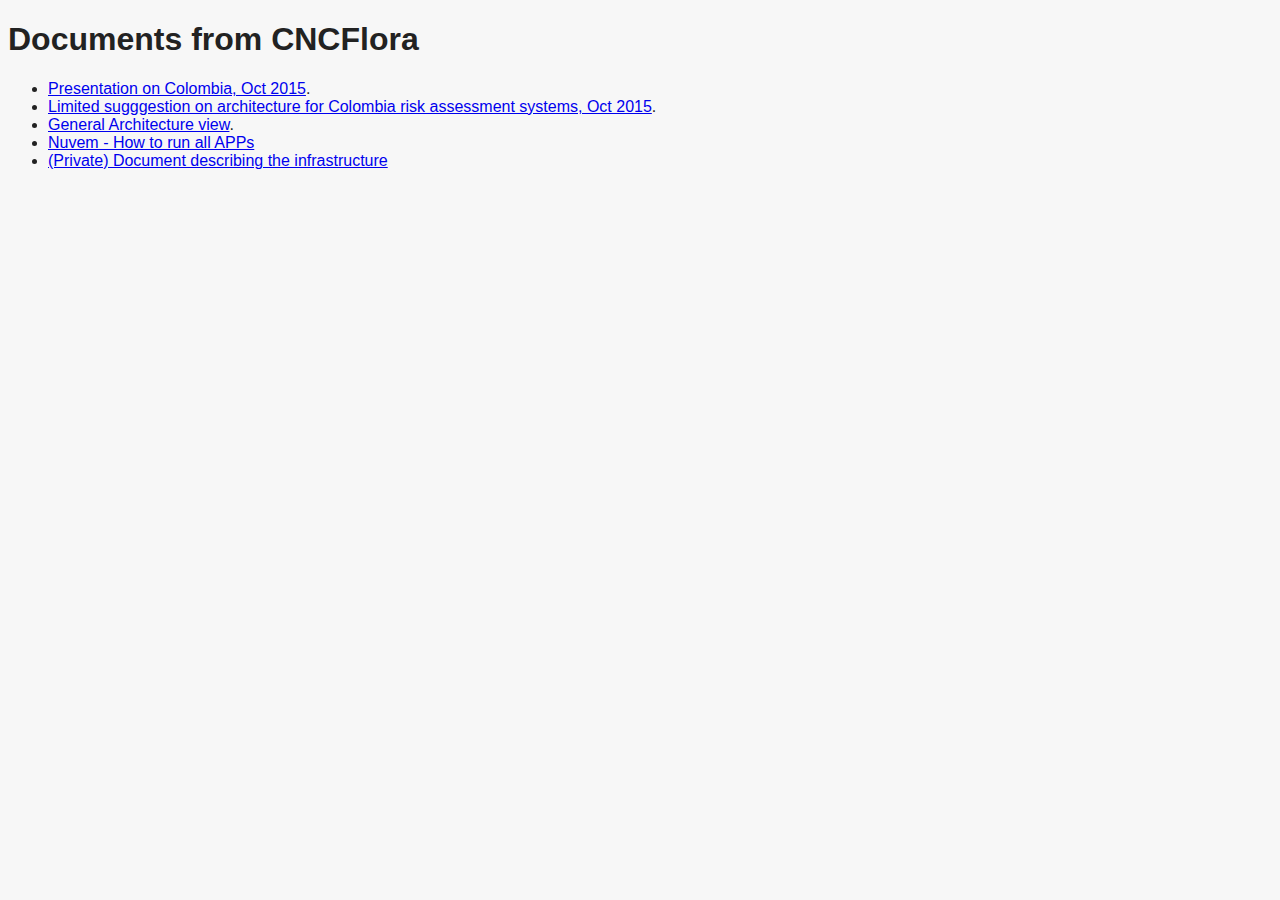
<file: index.html>
<!doctype html>
<html>
<head>
  <meta charset="utf-8">
  <meta name="viewport" content="width=device-width, initial-scale=1.0">
  <title>CNCFlora - Documents</title>
  <style type="text/css">
    body {
      font-family: 'Helvetica Neue', Helvetica, Arial, sans-serif;
      color: #222;
      background-color: #f7f7f7;
    }
  </style>
</head>
<body>

  <div class='content'>
    <h1>Documents from CNCFlora</h1>

    <ul>
      <li><a href="presentations/colombia_oct_2015/index.html">Presentation on Colombia, Oct 2015</a>.</li>
      <li><a href="presentations/colombia_oct_2015/suggested_architecture.html">Limited sugggestion on architecture for Colombia risk assessment systems, Oct 2015</a>.</li>
      <li><a href="architecture/index.html">General Architecture view</a>.</li>
      <li><a href="http://github.com/cncflora/nuvem">Nuvem - How to run all APPs</a></li>
      <li><a href="https://docs.google.com/a/cncflora.net/document/d/1ifZlENEGp99WZbC7leAEHMaFw_-MZUpZIje5RbSYO74/edit?usp=sharing">(Private) Document describing the infrastructure</a></li>
    </ul>
  </div>

</body>
</html>
</file>
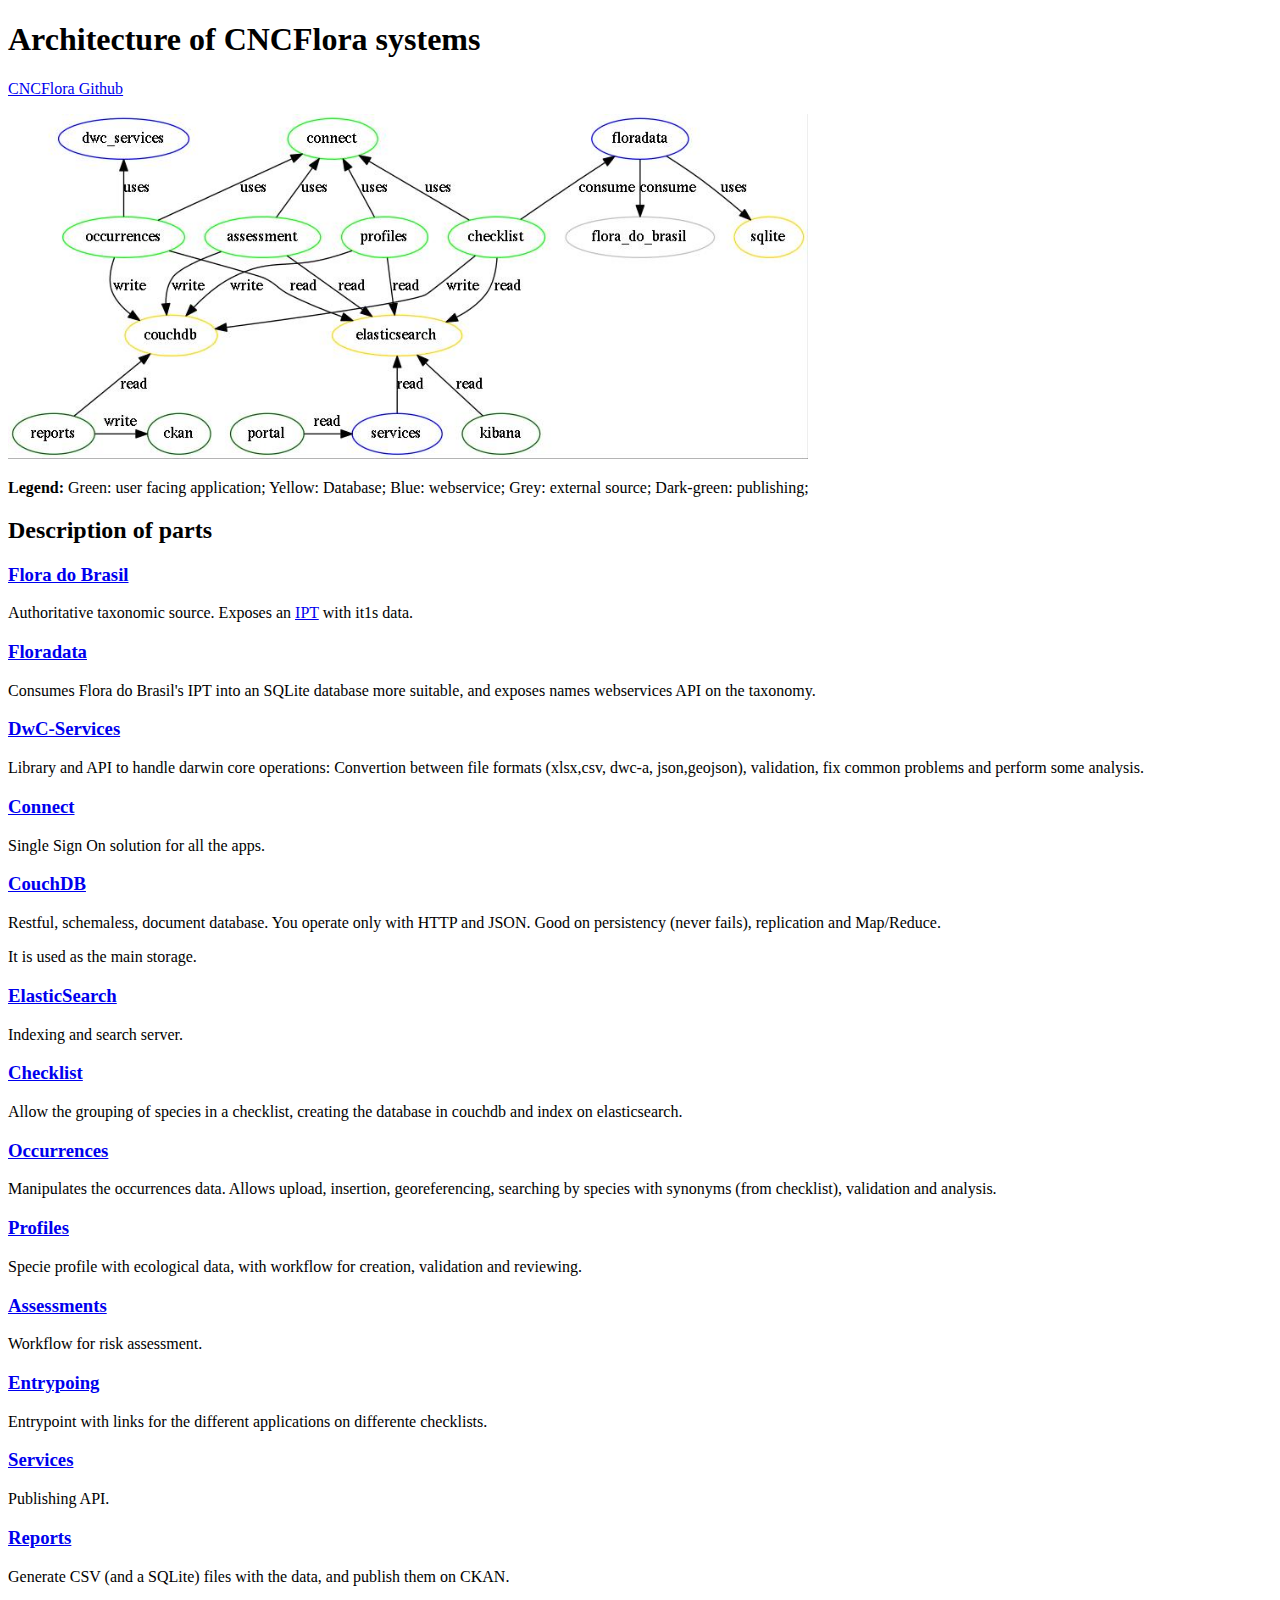
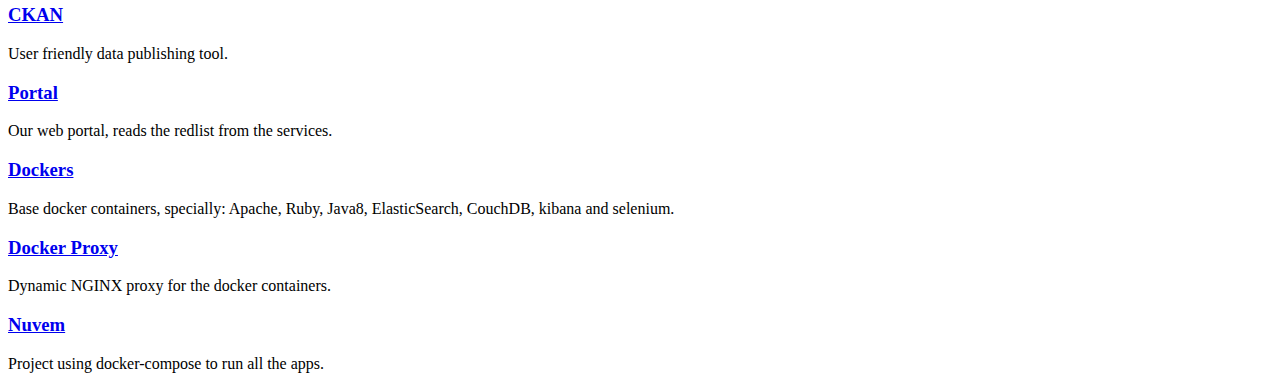
<file: architecture/index.html>
<!DOCTYPE HTML>
<html lang="en">
<head>
  <meta charset="UTF-8">
  <meta name="viewport" content="width=device-width,initial-scale=1.0">
  <title>CNCFlora - Architecture</title>
  <style type="text/css">
    img {
      width: 800px;
    }
  </style>
</head>
<body>
  <h1>Architecture of CNCFlora systems</h1>

  <p><a href='http://github.com/cncflora'>CNCFlora Github</a></p>

  <img src="index.jpg" />
  <p>
    <strong>Legend:</strong>
    Green: user facing application; 
    Yellow: Database;
    Blue: webservice; 
    Grey: external source;
    Dark-green: publishing;
  </p>

  <h2>Description of parts</h2>

  <section>
    <h3><a href='http://floradobrasil.jbrj.gov.br'>Flora do Brasil</a></h3>
    <p>Authoritative taxonomic source. Exposes an <a href='http://ipt.jbrj.gov.br/jbrj'>IPT</a> with it1s data.</p>
  </section>

  <section>
    <h3><a href="http://github.com/cncflora/floradata">Floradata</a></h3>
    <p>Consumes Flora do Brasil's IPT into an SQLite database more suitable, and exposes names webservices API on the taxonomy.</p>
  </section>

  <section>
    <h3><a href="http://github.com/diogok/dwc_services">DwC-Services</a></h3>
    <p>Library and API to handle darwin core operations: Convertion between file formats (xlsx,csv, dwc-a, json,geojson), validation, fix common problems and perform some analysis.</p>
  </section>

  <section>
    <h3><a href="http://github.com/cncflora/connect">Connect</a></h3>
    <p>Single Sign On solution for all the apps.</p>
  </section>

  <section>
    <h3><a href="http://github.com/cncflora/couchdb">CouchDB</a></h3>
    <p>Restful, schemaless, document database. You operate only with HTTP and JSON. Good on persistency (never fails), replication and Map/Reduce.</p>
    <p>It is used as the main storage.</p>
  </section>

  <section>
    <h3><a href="http://github.com/cncflora/dockers/tree/master/elasticsearch">ElasticSearch</a></h3>
    <p>Indexing and search server.</p>
  </section>

  <section>
    <h3><a href="http://github.com/cncflora/checklist">Checklist</a></h3>
    <p>Allow the grouping of species in a checklist, creating the database in couchdb and index on elasticsearch.</p>
  </section>

  <section>
    <h3><a href="http://github.com/cncflora/occurrences">Occurrences</a></h3>
    <p>Manipulates the occurrences data. Allows upload, insertion, georeferencing, searching by species with synonyms (from checklist), validation and analysis.</p>
  </section>

  <section>
    <h3><a href="http://github.com/cncflora/SpeciesProfiles">Profiles</a></h3>
    <p>Specie profile with ecological data, with workflow for creation, validation and reviewing.</p>
  </section>

  <section>
    <h3><a href="http://github.com/cncflora/assessments">Assessments</a></h3>
    <p>Workflow for risk assessment.</p>
  </section>

  <section>
    <h3><a href="http://github.com/cncflora/entrypoint">Entrypoing</a></h3>
    <p>Entrypoint with links for the different applications on differente checklists.</p>
  </section>

  <section>
    <h3><a href="http://github.com/cncflora/services">Services</a></h3>
    <p>Publishing API.</p>
  </section>

  <section>
    <h3><a href="http://github.com/cncflora/reports">Reports</a></h3>
    <p>Generate CSV (and a SQLite) files with the data, and publish them on CKAN.</p>
  </section>

  <section>
    <h3><a href="http://dados.jbrj.gov.br/ckan">CKAN</a></h3>
    <p>User friendly data publishing tool.</p>
  </section>

  <section>
    <h3><a href="http://cncflora.jbrj.gov.br">Portal</a></h3>
    <p>Our web portal, reads the redlist from the services.</p>
  </section>

  <section>
    <h3><a href="http://github.com/cncflora/dockers">Dockers</a></h3>
    <p>Base docker containers, specially: Apache, Ruby, Java8, ElasticSearch, CouchDB, kibana and selenium.</p>
  </section>

  <section>
    <h3><a href="http://github.com/diogok/docker-proxy">Docker Proxy</a></h3>
    <p>Dynamic NGINX proxy for the docker containers.</p>
  </section>

  <section>
    <h3><a href="http://github.com/cncflora/nuvem">Nuvem</a></h3>
    <p>Project using docker-compose to run all the apps.</p>
  </section>
  
</body>
</html>
</file>
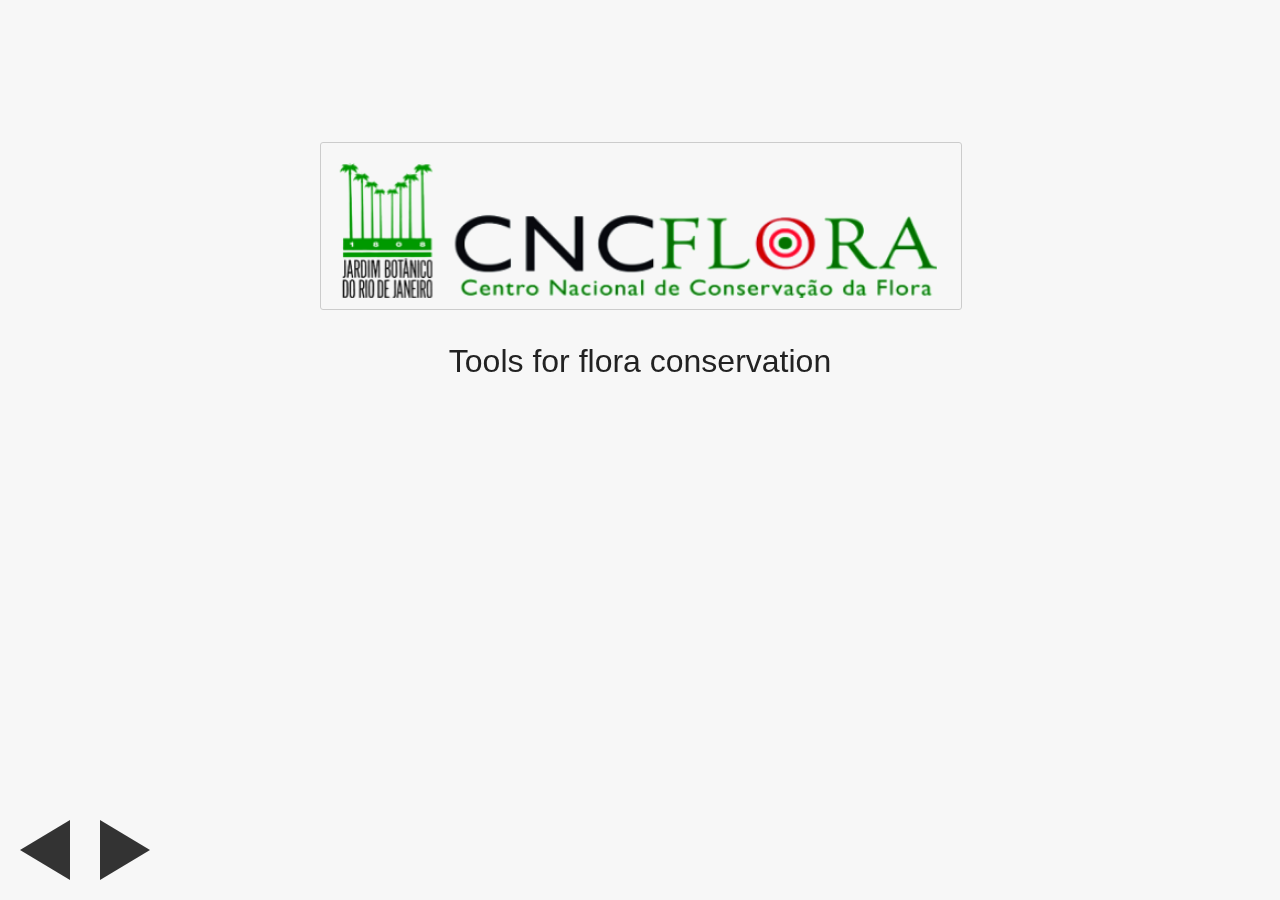
<file: presentations/colombia_oct_2015/index.html>
<!doctype html>
<html>
<head>
  <meta charset="utf-8">
  <meta name="viewport" content="width=device-width, initial-scale=1.0, maximum-scale=1.0, user-scalable=0">
  <title>CNCFlora - Tools for flora conservation</title>
  <style type="text/css">
    body {
  font-family: 'Helvetica Neue', Helvetica, Arial, sans-serif;
  color: #222;
  background-color: #f7f7f7;
  font-size: 100%;
}

.slide {
  position: absolute;
  top: 0; bottom: 0;
  left: 0; right: 0;
}

.slide-content {
  width: 800px;
  height: 600px;
  overflow: hidden;
  margin: 80px auto 0 auto;
  padding: 30px;

  font-weight: 200;
  font-size: 200%;
  line-height: 1.375;
}

.controls {
  position: absolute;
  bottom: 20px;
  left: 20px;
}

.arrow {
  width: 0; height: 0;
  border: 30px solid #333;
  float: left;
  margin-right: 30px;

  -webkit-touch-callout: none;
  -webkit-user-select: none;
  -khtml-user-select: none;
  -moz-user-select: none;
  -ms-user-select: none;
  user-select: none;
}

.prev {
  border-top-color: transparent;
  border-bottom-color: transparent;
  border-left-color: transparent;

  border-left-width: 0;
  border-right-width: 50px;
}

.next {
  border-top-color: transparent;
  border-bottom-color: transparent;
  border-right-color: transparent;

  border-left-width: 50px;
  border-right-width: 0;
}

.prev:hover {
  border-right-color: #888;
  cursor: pointer;
}

.next:hover {
  border-left-color: #888;
  cursor: pointer;
}

h1 {
  font-size: 300%;
  line-height: 1.2;
  text-align: center;
  margin: 170px 0 0;
}

h2 {
  font-size: 100%;
  line-height: 1.2;
  margin: 5px 0;
  text-align: center;
  font-weight: 200;
}

h3 {
  font-size: 140%;
  line-height: 1.2;
  border-bottom: 1px solid #aaa;
  margin: 0;
  padding-bottom: 15px;
}

ul {
  padding: 20px 0 0 60px;
  font-weight: 200;
  line-height: 1.375;
}

.author h1 {
  font-size: 170%;
  font-weight: 200;
  text-align: center;
  margin-bottom: 30px;
}

.author h3 {
  font-weight: 100;
  text-align: center;
  font-size: 95%;
  border: none;
}

a {
  text-decoration: none;
  color: #44a4dd;
}

a:hover {
  color: #66b5ff;
}

pre {
  font-size: 60%;
  line-height: 1.3;
}

.progress {
  position: fixed;
  top: 0; left: 0; right: 0;
  height: 3px;
}

.progress-bar {
  width: 0%;
  height: 3px;
  background-color: #b4b4b4;

  -webkit-transition: width 0.05s ease-out;
  -moz-transition: width 0.05s ease-out;
  -o-transition: width 0.05s ease-out;
  transition: width 0.05s ease-out;
}

.hidden {
  display: none;
}

@media (max-width: 850px) {

  body {
    font-size: 70%;
  }

  .slide-content {
    width: auto;
  }

  img {
    width: 100%;
  }

  h1 {
    margin-top: 120px;
  }

  .prev, .prev:hover {
    border-right-color: rgba(135, 135, 135, 0.5);
  }

  .next, .next:hover {
    border-left-color: rgba(135, 135, 135, 0.5);
  }
}

@media (max-width: 480px) {
  body {
    font-size: 50%;
    overflow: hidden;
  }

  .slide-content {
    padding: 10px;
    margin-top: 10px;
    height: 340px;
  }

  h1 {
    margin-top: 50px;
  }

  ul {
    padding-left: 25px;
  }
}

@media print {
  * {
    -webkit-print-color-adjust: exact;
  }

  @page {
    size: letter;
  }

  .hidden {
    display: inline;
  }

  html {
    width: 100%;
    height: 100%;
    overflow: visible;
  }

  body {
    margin: 0 auto !important;
    border: 0;
    padding: 0;
    float: none !important;
    overflow: visible;
    background: none !important;
    font-size: 52%;
  }

  .progress, .controls {
    display: none;
  }

  .slide {
    position: static;
  }

  .slide-content {
    border: 1px solid #222;
    margin-top: 0;
    margin-bottom: 40px;
    height: 3.5in;
    overflow: visible;
  }

  .slide:nth-child(even) {
    /* 2 slides per page */
    page-break-before: always;
  }
}

/*
github.com style (c) Vasily Polovnyov <vast@whiteants.net>
*/

code, pre {
  border: 1px solid #ddd;
  border-radius: 3px;
  overflow: auto;
  padding: 6px 10px;
}

code {
  padding: 0 5px;
}

pre>code {
  margin: 0; padding: 0;
  border: none;
  background: transparent;
}

pre .comment,
pre .template_comment,
pre .diff .header,
pre .javadoc {
  color: #998;
  font-style: italic
}

pre .keyword,
pre .css .rule .keyword,
pre .winutils,
pre .javascript .title,
pre .nginx .title,
pre .subst,
pre .request,
pre .status {
  color: #333;
  font-weight: bold
}

pre .number,
pre .hexcolor,
pre .ruby .constant {
  color: #099;
}

pre .string,
pre .tag .value,
pre .phpdoc,
pre .tex .formula {
  color: #d14
}

pre .title,
pre .id {
  color: #900;
  font-weight: bold
}

pre .javascript .title,
pre .lisp .title,
pre .clojure .title,
pre .subst {
  font-weight: normal
}

pre .class .title,
pre .haskell .type,
pre .vhdl .literal,
pre .tex .command {
  color: #458;
  font-weight: bold
}

pre .tag,
pre .tag .title,
pre .rules .property,
pre .django .tag .keyword {
  color: #000080;
  font-weight: normal
}

pre .attribute,
pre .variable,
pre .lisp .body {
  color: #008080
}

pre .regexp {
  color: #009926
}

pre .class {
  color: #458;
  font-weight: bold
}

pre .symbol,
pre .ruby .symbol .string,
pre .lisp .keyword,
pre .tex .special,
pre .prompt {
  color: #990073
}

pre .built_in,
pre .lisp .title,
pre .clojure .built_in {
  color: #0086b3
}

pre .preprocessor,
pre .pi,
pre .doctype,
pre .shebang,
pre .cdata {
  color: #999;
  font-weight: bold
}

pre .deletion {
  background: #fdd
}

pre .addition {
  background: #dfd
}

pre .diff .change {
  background: #0086b3
}

pre .chunk {
  color: #aaa
}


img {
  border-radius: 3px;
  border: 1px #ccc solid;
  width: 80%;
  position: relative;
  display:block;
  left: 50%;
  margin-left: -40%;
}

.logos img {
  width: 220px;
  left: 0;
  margin-left: 0;
  display: inline-block;
}

.big img {
  width: 100%;
  left: 0;
  margin-left: 0;
}

.med img {
  width: 40%;
  left: 0;
  margin-left: 20px;
  display: inline-block;
}

.height img {
  height: 500px;
  width: auto;
  left: 0;
  margin-left: 0;
}

@media print{
  @page {
    size: landscape

  }
  body {
  }
  section {
    page-break-after:always;
    border: none;
  }
}

  </style>
</head>
<body>
    <div class="progress">
    <div class="progress-bar"></div>
  </div>

  <div class="slide" id="slide-1">
    <section class="slide-content"><p><img src="imgs/logo.png" alt="CNCFlora" title="CNCFlora"></p>
<h2 id="tools-for-flora-conservation">Tools for flora conservation</h2>
</section>
  </div>
  <div class="slide hidden" id="slide-2">
    <section class="slide-content"><h3 id="topics">Topics</h3>
<ul>
<li>Biodiversity in Brazil</li>
<li>About CNCFlora</li>
<li>Our workflow</li>
<li>Our data</li>
<li>Our systems</li>
<li>Lessons learned</li>
<li>Architecture and technologies</li>
<li>Whats next?</li>
</ul>
</section>
  </div>
  <div class="slide hidden" id="slide-3">
    <section class="slide-content"><h1 id="biodiversity-in-brazil">Biodiversity in Brazil</h1>
<h2 id="our-tools-and-the-hard-work-of-integration">Our tools and the hard work of integration</h2>
</section>
  </div>
  <div class="slide hidden  logos" id="slide-4">
    <section class="slide-content"><h3 id="biodiversity-in-brazil">Biodiversity in Brazil</h3>
<p><img src="imgs/floradobrasil.jpeg" alt="Flora do Brasil"></p>
<p><img src="imgs/spplink.gif" alt="SpeciesLink"> </p>
<p><img src="imgs/reflora.png" alt="Reflora"></p>
<p><img src="imgs/sibbr.png" alt="SibBR"></p>
</section>
  </div>
  <div class="slide hidden  logos" id="slide-5">
    <section class="slide-content"><h3 id="biodiversity-in-brazil-until-mid-2014">Biodiversity in Brazil: Until mid 2014</h3>
<p><img src="imgs/floradobrasil.jpeg" alt="Flora do Brasil"> Access using Tapir or ask for data.</p>
<p><img src="imgs/spplink.gif" alt="SpeciesLink"> Access using Tapir.</p>
<p><img src="imgs/reflora.png" alt="Reflora"> Non existent.</p>
<p><img src="imgs/sibbr.png" alt="SibBR"> Still in development.</p>
</section>
  </div>
  <div class="slide hidden  logos" id="slide-6">
    <section class="slide-content"><h3 id="biodiversity-in-brazil-now">Biodiversity in Brazil: Now</h3>
<p><img src="imgs/floradobrasil.jpeg" alt="Flora do Brasil"> Have an IPT since last year.</p>
<p><img src="imgs/spplink.gif" alt="SpeciesLink"> Have an IPT since this year.</p>
<p><img src="imgs/reflora.png" alt="Reflora"> Project started last year, got an IPT.</p>
<p><img src="imgs/sibbr.png" alt="SibBR"> Still no clear way to access the data.</p>
<p>But can access the sources.</p>
</section>
  </div>
  <div class="slide hidden" id="slide-7">
    <section class="slide-content"><h1 id="about-cncflora">About CNCFlora</h1>
</section>
  </div>
  <div class="slide hidden" id="slide-8">
    <section class="slide-content"><h3 id="about-cncflora">About CNCFlora</h3>
<p>Created in 2008, started work in mid 2009, inside JBRJ.</p>
<p>It&#39;s main attributions:</p>
<ul>
<li>Manage information on species of the Brazilian flora</li>
<li>Assess conservation status of these species</li>
<li>Develop conservation plans for threatened species</li>
<li>Coordinate ex situ conservation of the species</li>
<li>Create maps of the priority areas for conservation</li>
</ul>
</section>
  </div>
  <div class="slide hidden" id="slide-9">
    <section class="slide-content"><h3 id="the-workflow">The Workflow</h3>
<ul>
<li>Create a team and invite specialists</li>
<li>Select a group of species</li>
<li>Gather data about each specie</li>
<li>Analyse this data</li>
<li>Validate everything</li>
<li>Review validation outcome</li>
<li>Assess the conservation status</li>
<li>Review the assessment</li>
<li>Publish</li>
</ul>
</section>
  </div>
  <div class="slide hidden" id="slide-10">
    <section class="slide-content"><h3 id="the-workflow">The Workflow</h3>
<p><img src="imgs/flow.png" alt="Workflow" title="Workflow"></p>
</section>
  </div>
  <div class="slide hidden" id="slide-11">
    <section class="slide-content"><h1 id="about-the-data">About the data</h1>
</section>
  </div>
  <div class="slide hidden  " id="slide-12">
    <section class="slide-content"><h3 id="data-types">Data types</h3>
<ul>
<li>Taxonomy</li>
<li>Occurrences</li>
<li>References</li>
<li>Ecology</li>
<li>Distribution</li>
<li>Threats</li>
<li>Uses</li>
<li>Actions</li>
<li>Images</li>
<li>Risk assessment</li>
</ul>
</section>
  </div>
  <div class="slide hidden  " id="slide-13">
    <section class="slide-content"><h3 id="metadata">Metadata</h3>
<ul>
<li>Who: Authorship, ownership and credit.</li>
<li>What: The data type.</li>
<li>When: Timely scope.</li>
</ul>
<p>At least this information is available about all data.</p>
</section>
  </div>
  <div class="slide hidden" id="slide-14">
    <section class="slide-content"><h3 id="metadata">Metadata</h3>
<p><img src="imgs/meta.png" alt="Metadata" title="Metadata"></p>
</section>
  </div>
  <div class="slide hidden" id="slide-15">
    <section class="slide-content"><h3 id="quality">Quality</h3>
<p>Every information is validated by a group of specialists, and the assessment is further reviewed by trained evaluators.</p>
</section>
  </div>
  <div class="slide hidden" id="slide-16">
    <section class="slide-content"><h3 id="documentation-and-history">Documentation and history</h3>
<ul>
<li>Everything is recorded </li>
<li>Nothing is lost</li>
<li>Always keep the source</li>
<li>Data changes</li>
<li>Re-assessments</li>
</ul>
</section>
  </div>
  <div class="slide hidden" id="slide-17">
    <section class="slide-content"><h3 id="documentation-and-history">Documentation and history</h3>
<p>How we handle it:</p>
<ul>
<li>Metadata</li>
<li>Versioning</li>
<li>References for the field</li>
</ul>
</section>
  </div>
  <div class="slide hidden" id="slide-18">
    <section class="slide-content"><h3 id="documentation-and-history">Documentation and history</h3>
<p><img src="imgs/meta_and_history.png" alt="History" title="Metadata and History"></p>
</section>
  </div>
  <div class="slide hidden" id="slide-19">
    <section class="slide-content"><h3 id="documentation-and-history">Documentation and history</h3>
<p><img src="imgs/refs.png" alt="References" title="References"></p>
</section>
  </div>
  <div class="slide hidden" id="slide-20">
    <section class="slide-content"><h3 id="documentation-and-history">Documentation and history</h3>
<p><img src="imgs/versioning.png" alt="Versions" title="Versions"></p>
</section>
  </div>
  <div class="slide hidden  " id="slide-21">
    <section class="slide-content"><h1 id="the-systems">The systems</h1>
</section>
  </div>
  <div class="slide hidden" id="slide-22">
    <section class="slide-content"><h3 id="a-growing-network-of-systems-">A growing network of systems.</h3>
<p>It is composed of modular (mostly) independent, replaceable parts.</p>
</section>
  </div>
  <div class="slide hidden" id="slide-23">
    <section class="slide-content"><h3 id="the-systems">The systems</h3>
<ul>
<li>Athentication</li>
<li>Taxonomy service</li>
<li>Checklists</li>
<li>Occurrences</li>
<li>Consolidation and Analysis</li>
<li>Risk Assessment</li>
<li>Publish</li>
<li>External tools</li>
</ul>
</section>
  </div>
  <div class="slide hidden" id="slide-24">
    <section class="slide-content"><h3 id="authentication">Authentication</h3>
<p>Single Sign On solution for all the apps.</p>
<p><img src="imgs/connect.png" alt="Users"></p>
</section>
  </div>
  <div class="slide hidden" id="slide-25">
    <section class="slide-content"><h3 id="taxonomy">Taxonomy</h3>
<p>Provide services based on Flora do Brasil taxonomy data.</p>
<p><img src="imgs/floradata.png" alt="FloraData"></p>
</section>
  </div>
  <div class="slide hidden" id="slide-26">
    <section class="slide-content"><h3 id="checklist">Checklist</h3>
<p>Manage the groups of specie to work.</p>
<p><img src="imgs/checklist.png" alt="Checklist"></p>
</section>
  </div>
  <div class="slide hidden" id="slide-27">
    <section class="slide-content"><h3 id="occurrences">Occurrences</h3>
<p>Upload, insertion, preview and general work on occurrence data.</p>
<p><img src="imgs/occs_map.png" alt="Occurrence Map"></p>
</section>
  </div>
  <div class="slide hidden  big" id="slide-28">
    <section class="slide-content"><h3 id="occurrences">Occurrences</h3>
<p>Perform EOO and AOO, along with the status of the occurrences.</p>
<p><img src="imgs/occs_stats.png" alt="Occurrences Stats"></p>
</section>
  </div>
  <div class="slide hidden  big" id="slide-29">
    <section class="slide-content"><h3 id="occurrences">Occurrences</h3>
<p>Show information about each record.</p>
<p><img src="imgs/occs_data.png" alt="Occurrence Data"></p>
</section>
  </div>
  <div class="slide hidden  height" id="slide-30">
    <section class="slide-content"><h3 id="occurrences">Occurrences</h3>
<p>Allow to work on georeference to improve location quality.</p>
<p><img src="imgs/occs_sig.png" alt="Occurence Geo"></p>
</section>
  </div>
  <div class="slide hidden  height" id="slide-31">
    <section class="slide-content"><h3 id="occurrences">Occurrences</h3>
<p>And validation by the specialists on taxonomy, presence, position and others.</p>
<p><img src="imgs/occs_validation.png" alt="Occurrence Validation"></p>
</section>
  </div>
  <div class="slide hidden  big" id="slide-32">
    <section class="slide-content"><h3 id="consolidation-and-analysis">Consolidation and Analysis</h3>
<p>Consolidation, analysis and validation of general data.</p>
<p><img src="imgs/profile.png" alt="Profile"></p>
</section>
  </div>
  <div class="slide hidden  big" id="slide-33">
    <section class="slide-content"><h3 id="risk-assessment">Risk Assessment</h3>
<p>Assessment, review and finalization of risk assessment.</p>
<p><img src="imgs/assessment.png" alt="Assessment"></p>
</section>
  </div>
  <div class="slide hidden" id="slide-34">
    <section class="slide-content"><h3 id="publishing">Publishing</h3>
<p>Names and categories in IPT</p>
<p><img src="imgs/ipt.png" alt="IPT"></p>
</section>
  </div>
  <div class="slide hidden  big" id="slide-35">
    <section class="slide-content"><h3 id="publishing">Publishing</h3>
<p>Data is also on a webservice.</p>
<p><img src="imgs/api.png" alt="API"></p>
</section>
  </div>
  <div class="slide hidden  big" id="slide-36">
    <section class="slide-content"><h3 id="publishing">Publishing</h3>
<p>Also in the portal, consuming from the webservice.</p>
<p><img src="imgs/portal.png" alt="Portal"></p>
</section>
  </div>
  <div class="slide hidden  big" id="slide-37">
    <section class="slide-content"><h3 id="publishing">Publishing</h3>
<p>And we are working on better reports on CKAN.</p>
<p><img src="imgs/ckan.png" alt="CKAN"></p>
</section>
  </div>
  <div class="slide hidden" id="slide-38">
    <section class="slide-content"><h3 id="external-tools">External tools</h3>
<p>Also some auxillary tools:</p>
<ul>
<li>Mendeley</li>
<li>Google Earth</li>
<li>QGis</li>
<li>GeoNode</li>
</ul>
</section>
  </div>
  <div class="slide hidden" id="slide-39">
    <section class="slide-content"><h1 id="lessons-learned">Lessons learned</h1>
</section>
  </div>
  <div class="slide hidden" id="slide-40">
    <section class="slide-content"><h3 id="the-hard-parts">The hard parts</h3>
<ul>
<li>User experience (interface)</li>
<li>Ever changing taxonomy</li>
<li>Data availability</li>
<li>Data quality</li>
<li>Feedback to the sources</li>
</ul>
</section>
  </div>
  <div class="slide hidden" id="slide-41">
    <section class="slide-content"><h3 id="about-interoperability">About Interoperability</h3>
<ul>
<li>Build with, do not build on</li>
<li>Integrate with, but do not deppend on</li>
<li>Use a middleware</li>
<li>Use what is available</li>
<li>Keep it simple</li>
</ul>
</section>
  </div>
  <div class="slide hidden" id="slide-42">
    <section class="slide-content"><h1 id="architecture-and-technology">Architecture and Technology</h1>
</section>
  </div>
  <div class="slide hidden" id="slide-43">
    <section class="slide-content"><h3 id="microservices">Microservices</h3>
<p>As Martin Fowler puts it:</p>
<p>&quot;(...) a particular way of designing software applications as suites of independently deployable services.&quot;</p>
<p><img src="imgs/micro.png" alt="micro"></p>
</section>
  </div>
  <div class="slide hidden  med" id="slide-44">
    <section class="slide-content"><h3 id="persistence">Persistence</h3>
<p><img src="imgs/couchdb.png" alt="Couchdb"> <img src="imgs/es.png" alt="ElasticSearch"></p>
<p>A schemaless restful document database and a great index and search system.</p>
</section>
  </div>
  <div class="slide hidden  logos" id="slide-45">
    <section class="slide-content"><h3 id="languages">Languages</h3>
<p><img src="imgs/ruby.png" alt="Ruby"> 
<img src="imgs/clojure.png" alt="Clojure">
<img src="imgs/php.png" alt="php"></p>
<p>Ruby, Clojure and PHP.</p>
</section>
  </div>
  <div class="slide hidden  med" id="slide-46">
    <section class="slide-content"><h3 id="devops">DevOps</h3>
<p><img src="imgs/github.jpg" alt="Github"> </p>
<p><img src="imgs/docker.png" alt="docker"></p>
</section>
  </div>
  <div class="slide hidden" id="slide-47">
    <section class="slide-content"><h1 id="whats-next-">Whats next?</h1>
</section>
  </div>
  <div class="slide hidden" id="slide-48">
    <section class="slide-content"><h3 id="next">Next</h3>
<ul>
<li>Publish more reports</li>
<li>Occurrence gathering</li>
<li>Apply automatic quality functions on occurrences</li>
<li>Integrate more data from Flora do Brasil</li>
<li>Alert when relevant data changes</li>
</ul>
</section>
  </div>
  <div class="slide hidden" id="slide-49">
    <section class="slide-content"><h1 id="thank-you-">Thank you!</h1>
<h2 id="the-end-">The end.</h2>
</section>
  </div>

  <div class="controls">
    <div class="arrow prev"></div>
    <div class="arrow next"></div>
  </div>


  <script type="text/javascript">
    /**
 * Returns the current page number of the presentation.
 */
function currentPosition() {
  return parseInt(document.querySelector('.slide:not(.hidden)').id.slice(6));
}


/**
 * Navigates forward n pages
 * If n is negative, we will navigate in reverse
 */
function navigate(n) {
  var position = currentPosition();
  var numSlides = document.getElementsByClassName('slide').length;

  /* Positions are 1-indexed, so we need to add and subtract 1 */
  var nextPosition = (position - 1 + n) % numSlides + 1;

  /* Normalize nextPosition in-case of a negative modulo result */
  nextPosition = (nextPosition - 1 + numSlides) % numSlides + 1;

  document.getElementById('slide-' + position).classList.add('hidden');
  document.getElementById('slide-' + nextPosition).classList.remove('hidden');

  updateProgress();
  updateURL();
  updateTabIndex();
}


/**
 * Updates the current URL to include a hashtag of the current page number.
 */
function updateURL() {
  window.history.replaceState({} , null, '#' + currentPosition());
}


/**
 * Sets the progress indicator.
 */
function updateProgress() {
  var progressBar = document.querySelector('.progress-bar');

  if (progressBar !== null) {
    var numSlides = document.getElementsByClassName('slide').length;
    var position = currentPosition() - 1;
    var percent = (numSlides === 1) ? 100 : 100 * position / (numSlides - 1);
    progressBar.style.width = percent.toString() + '%';
  }
}


/**
 * Removes tabindex property from all links on the current slide, sets
 * tabindex = -1 for all links on other slides. Prevents slides from appearing
 * out of control.
 */
function updateTabIndex() {
  var allLinks = document.querySelectorAll('.slide a');
  var position = currentPosition();
  var currentPageLinks = document.getElementById('slide-' + position).querySelectorAll('a');
  var i;

  for (i = 0; i < allLinks.length; i++) {
    allLinks[i].setAttribute('tabindex', -1);
  }

  for (i = 0; i < currentPageLinks.length; i++) {
    currentPageLinks[i].removeAttribute('tabindex');
  }
}

/**
 * Determines whether or not we are currently in full screen mode
 */
function isFullScreen() {
  return document.fullscreenElement ||
         document.mozFullScreenElement ||
         document.webkitFullscreenElement ||
         document.msFullscreenElement;
}

/**
 * Toggle fullScreen mode on document element.
 * Works on chrome (>= 15), firefox (>= 9), ie (>= 11), opera(>= 12.1), safari (>= 5).
 */
function toggleFullScreen() {
  /* Convenient renames */
  var docElem = document.documentElement;
  var doc = document;

  docElem.requestFullscreen =
      docElem.requestFullscreen ||
      docElem.msRequestFullscreen ||
      docElem.mozRequestFullScreen ||
      docElem.webkitRequestFullscreen.bind(docElem, Element.ALLOW_KEYBOARD_INPUT);

  doc.exitFullscreen =
      doc.exitFullscreen ||
      doc.msExitFullscreen ||
      doc.mozCancelFullScreen ||
      doc.webkitExitFullscreen;

  isFullScreen() ? doc.exitFullscreen() : docElem.requestFullscreen();
}

document.addEventListener('DOMContentLoaded', function () {
  // Update the tabindex to prevent weird slide transitioning
  updateTabIndex();

  // If the location hash specifies a page number, go to it.
  var page = window.location.hash.slice(1);
  if (page) {
    navigate(parseInt(page) - 1);
  }

  document.onkeydown = function (e) {
    var kc = e.keyCode;

    // left, down, H, J, backspace, PgUp - BACK
    // up, right, K, L, space, PgDn - FORWARD
    // enter - FULLSCREEN
    if (kc === 37 || kc === 40 || kc === 8 || kc === 72 || kc === 74 || kc === 33) {
      navigate(-1);
    } else if (kc === 38 || kc === 39 || kc === 32 || kc === 75 || kc === 76 || kc === 34) {
      navigate(1);
    } else if (kc === 13) {
      toggleFullScreen();
    }
  };

  if (document.querySelector('.next') && document.querySelector('.prev')) {
    document.querySelector('.next').onclick = function (e) {
      e.preventDefault();
      navigate(1);
    };

    document.querySelector('.prev').onclick = function (e) {
      e.preventDefault();
      navigate(-1);
    };
  }
});


  </script>
</body>
</html>
</file>
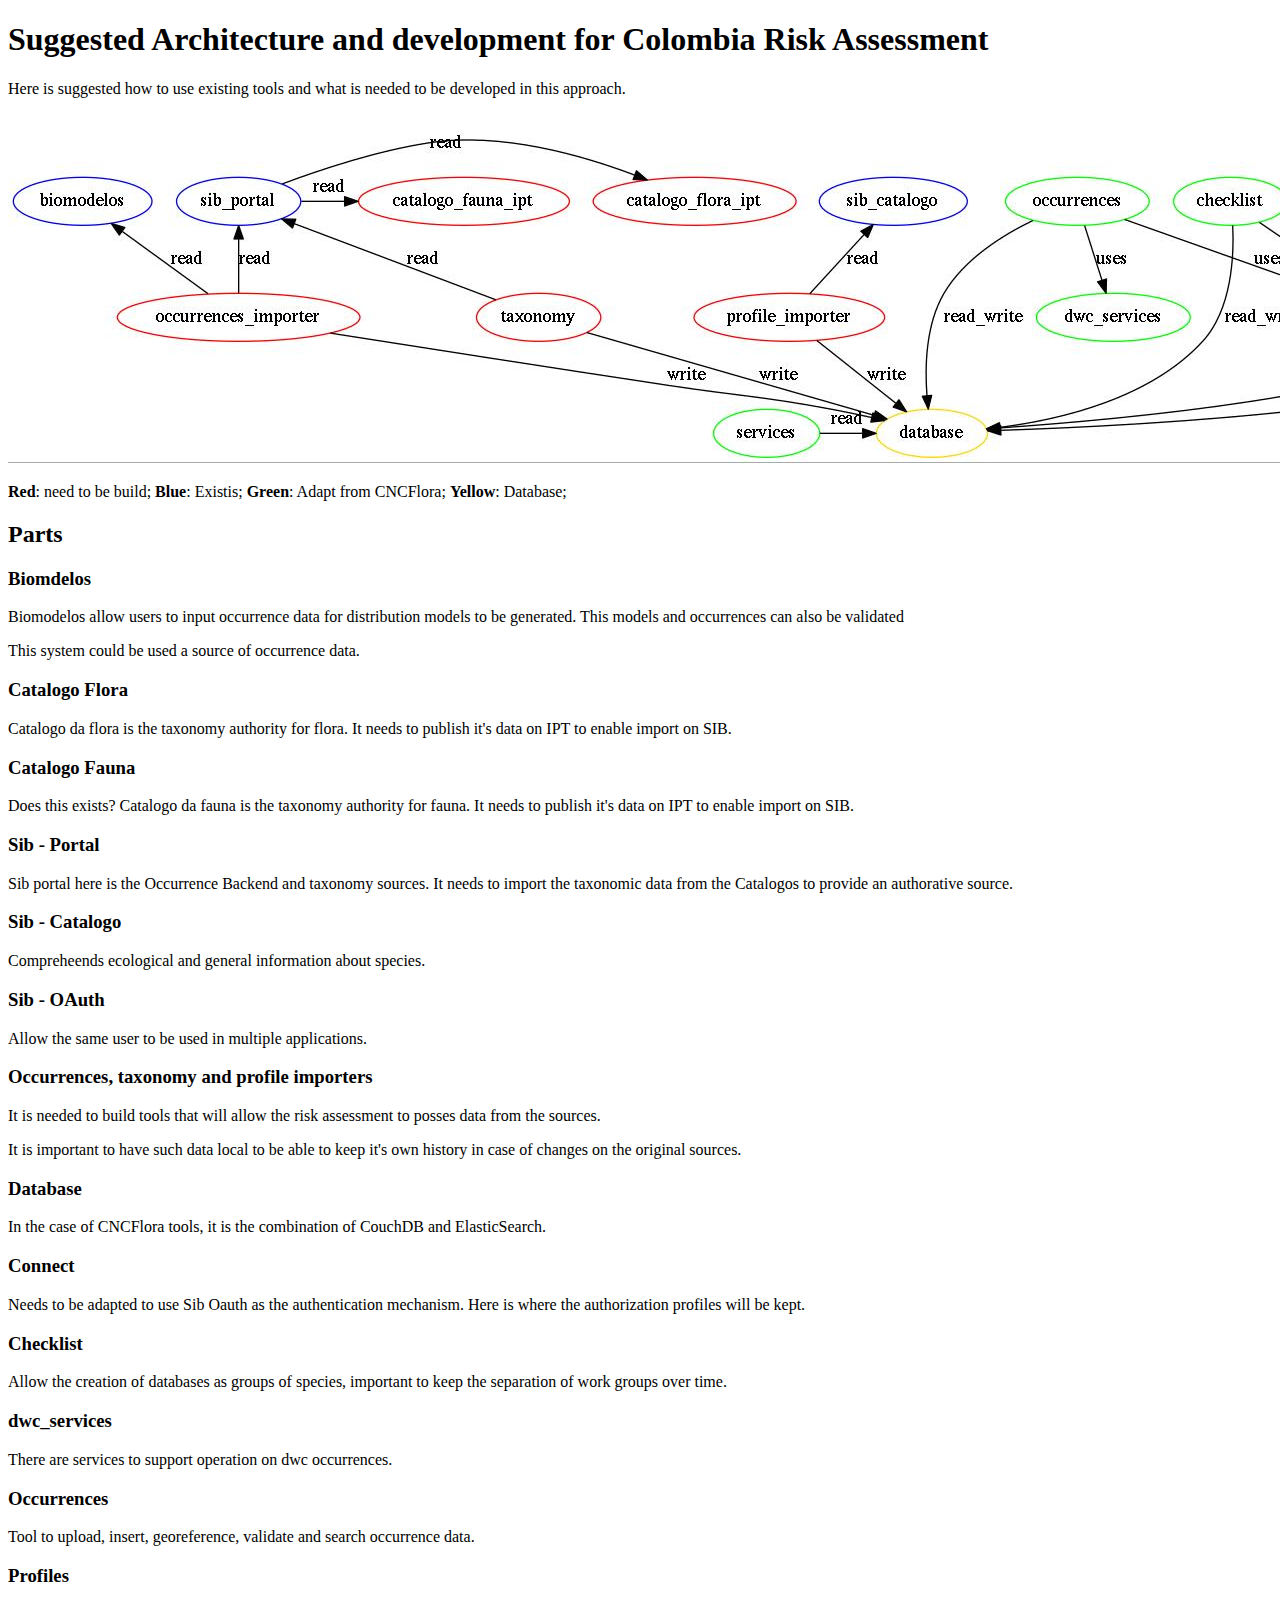
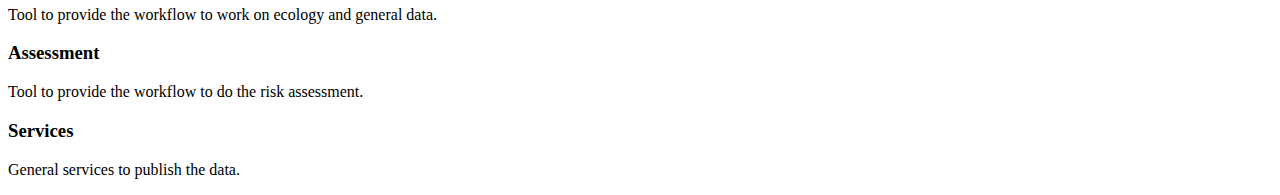
<file: presentations/colombia_oct_2015/suggested_architecture.html>
<!DOCTYPE HTML>
<html lang="en">
<head>
  <meta charset="UTF-8">
  <meta name="viewport" content="width=device-width, initial-scale=1.0">
  <title>Suggested Architecture and development for Colombia Risk Assessment</title>
</head>
<body>
  <h1>Suggested Architecture and development for Colombia Risk Assessment</h1>
  
  <p>Here is suggested how to use existing tools and what is needed to be developed in this approach.</p>

  <img src="suggested_architecture.jpg" />

  <p>
    <strong>Red</strong>: need to be build;
    <strong>Blue</strong>: Existis;
    <strong>Green</strong>: Adapt from CNCFlora;
    <strong>Yellow</strong>: Database; 
  </p>
  
  <h2>Parts</h2>

  <h3>Biomdelos</h3>
  <p>Biomodelos allow users to input occurrence data for distribution models to be generated. This models and occurrences can also be validated</p>
  <p>This system could be used a source of occurrence data.</p>

  <h3>Catalogo Flora</h3>
  <p>Catalogo da flora is the taxonomy authority for flora. It needs to publish it's data on IPT to enable import on SIB.</p>

  <h3>Catalogo Fauna</h3>
  <p>Does this exists? Catalogo da fauna is the taxonomy authority for fauna. It needs to publish it's data on IPT to enable import on SIB.</p>

  <h3>Sib - Portal</h3>
  <p>Sib portal here is the Occurrence Backend and taxonomy sources. It needs to import the taxonomic data from the Catalogos to provide an authorative source.</p>

  <h3>Sib - Catalogo</h3>
  <p>Compreheends ecological and general information about species.</p>

  <h3>Sib - OAuth</h3>
  <p>Allow the same user to be used in multiple applications.</p>

  <h3>Occurrences, taxonomy and profile importers</h3>
  <p>It is needed to build tools that will allow the risk assessment to posses data from the sources.</p>
  <p>It is important to have such data local to be able to keep it's own history in case of changes on the original sources.</p>

  <h3>Database</h3>
  <p>In the case of CNCFlora tools, it is the combination of CouchDB and ElasticSearch.</p>

  <h3>Connect</h3>
  <p>Needs to be adapted to use Sib Oauth as the authentication mechanism. Here is where the authorization profiles will be kept.</p>

  <h3>Checklist</h3>
  <p>Allow the creation of databases as groups of species, important to keep the separation of work groups over time.</p>

  <h3>dwc_services</h3>
  <p>There are services to support operation on dwc occurrences.</p>

  <h3>Occurrences</h3>
  <p>Tool to upload, insert, georeference, validate and search occurrence data.</p>

  <h3>Profiles</h3>
  <p>Tool to provide the workflow to work on ecology and general data.</p>

  <h3>Assessment</h3>
  <p>Tool to provide the workflow to do the risk assessment.</p>



  <h3>Services</h3>
  <p>General services to publish the data.</p>

  


</body>
</html>
</file>
